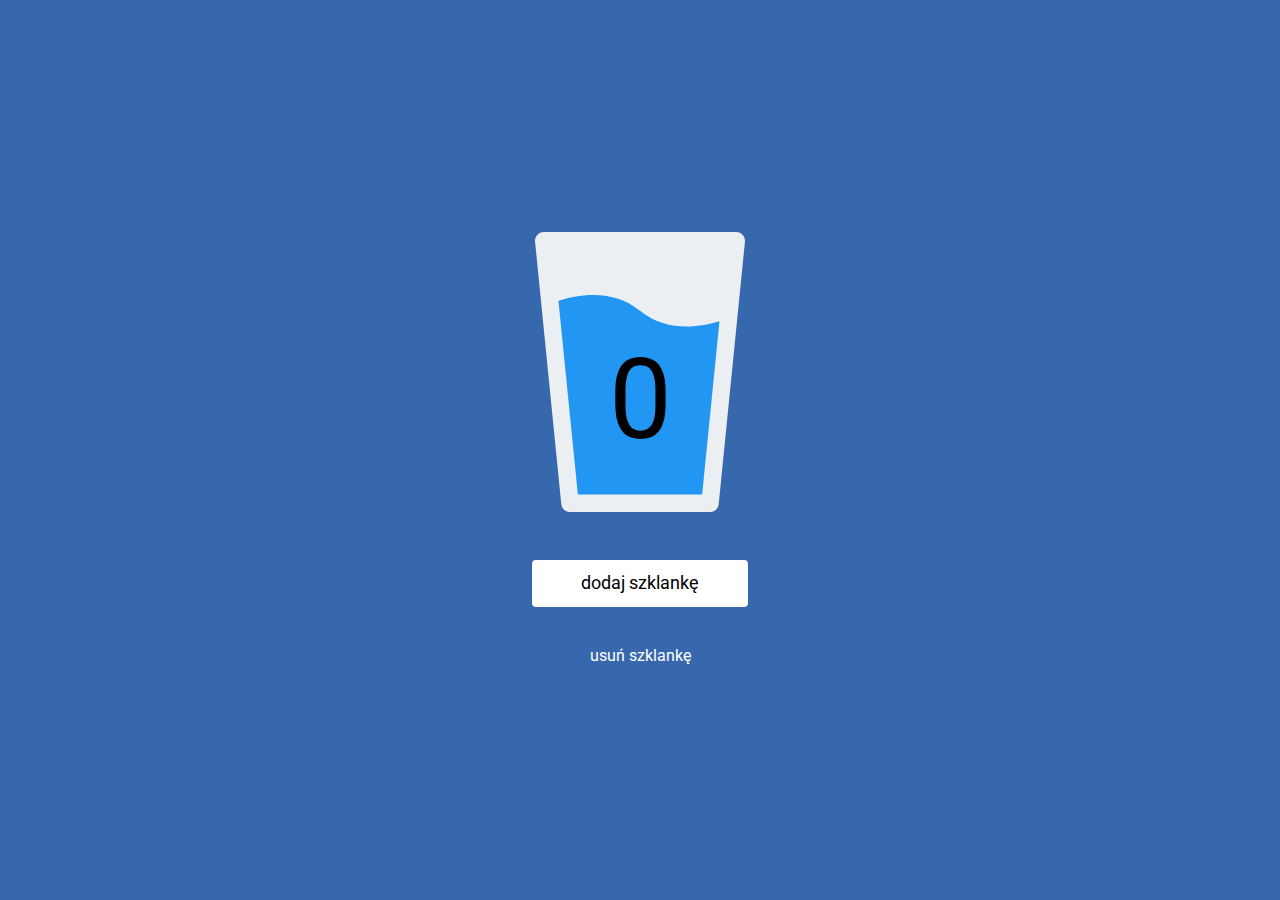
<file: index.html>
<!DOCTYPE html>
<html lang="pl">

<head>
  <meta charset="UTF-8" />
  <meta name="viewport" content="width=device-width, initial-scale=1.0" />
  <meta http-equiv="X-UA-Compatible" content="ie=edge" />
  <title>Hydrapp</title>
  <meta name="description" content="Description" />

  <!-- Title -->
  <meta property="og:title" content="Hydrapp" />
  <!-- OPTIONAL description. 2-4 sentences. -->
  <meta property="og:description" content="Water reminder app" />
  <!-- full url with http(s) ie. https://maciejkorsan.github.io/my-repo/ -->
  <meta property="og:url" content="https://kamilpreweda.github.io/hydrapp/" />
  <!-- full url to the image with http(s) ie. https://maciejkorsan.github.io/my-repo/assets/img/fb.png. Facebook suggests at least 1200 x 630. -->
  <meta property="og:image" content="https://maciejkorsan.com/wtf-gulp-starter/assets/img/cover.png" />

  <link rel="manifest" href="manifest.json" />
  <meta name="apple-mobile-web-app-capable" content="yes" />
  <link rel="apple-touch-icon" sizes="192x192" href="assets/pwa/icons/icon-192x192.png" />

  <link rel="icon" type="image/png" href="assets/pwa/icons/icon-192x192.png" />

  <link rel="stylesheet" href="css/main.css" />
</head>

<body class="body">
  <img class="glass" src="assets/img/water-glass.svg" alt="Glass of water icon.">
  <span class="counter counter--js">0</span>
  <button class="add add--js">dodaj szklankę</button>
  <button class="remove remove--js">usuń szklankę</button>
  <button class="korsan korsan--js">Znajdź Korsana</button>
  <img class="matrioszka matrioszka__128 matrioszka__128--js" src="assets/img/matrioszka128.svg"
    alt="figurka matrioszki 128x128.">
  <img class="matrioszka matrioszka__96 matrioszka__96--js" src="assets/img/matrioszka96.svg"
    alt="figurka matrioszki 96x96.">
  <img class="matrioszka matrioszka__72 matrioszka__72--js" src="assets/img/matrioszka72.svg"
    alt="figurka matrioszki 72x72.">
  <img class="matrioszka matrioszka__64 matrioszka__64--js" src="assets/img/matrioszka64.svg"
    alt="figurka matrioszki 64x64.">
  <img class="matrioszka matrioszka__48 matrioszka__48--js" src="assets/img/matrioszka48.svg"
    alt="figurka matrioszki 48x48.">
  <img class="matrioszka matrioszka__32 matrioszka__32--js" src="assets/img/matrioszka32.svg"
    alt="figurka matrioszki 32x32.">
  <img class="matrioszka matrioszka__24 matrioszka__24--js" src="assets/img/matrioszka24.svg"
    alt="figurka matrioszki 24x24.">
  <img class="matrioszka matrioszka__16 matrioszka__16--js" src="assets/img/matrioszka16.svg"
    alt="figurka matrioszki 16x16.">
  <script src="js/main.js"></script>
</body>

</html>
</file>
<file: css/main.css>
/*! normalize.css v8.0.1 | MIT License | github.com/necolas/normalize.css */
/* Document
   ========================================================================== */
/**
 * 1. Correct the line height in all browsers.
 * 2. Prevent adjustments of font size after orientation changes in iOS.
 */
@import url("https://fonts.googleapis.com/css?family=Roboto:400,700&display=swap&subset=latin-ext");
html {
  line-height: 1.15;
  /* 1 */
  -webkit-text-size-adjust: 100%;
  /* 2 */ }

/* Sections
   ========================================================================== */
/**
 * Remove the margin in all browsers.
 */
body {
  margin: 0; }

/**
 * Render the `main` element consistently in IE.
 */
main {
  display: block; }

/**
 * Correct the font size and margin on `h1` elements within `section` and
 * `article` contexts in Chrome, Firefox, and Safari.
 */
h1 {
  font-size: 2em;
  margin: 0.67em 0; }

/* Grouping content
   ========================================================================== */
/**
 * 1. Add the correct box sizing in Firefox.
 * 2. Show the overflow in Edge and IE.
 */
hr {
  -webkit-box-sizing: content-box;
          box-sizing: content-box;
  /* 1 */
  height: 0;
  /* 1 */
  overflow: visible;
  /* 2 */ }

/**
 * 1. Correct the inheritance and scaling of font size in all browsers.
 * 2. Correct the odd `em` font sizing in all browsers.
 */
pre {
  font-family: monospace, monospace;
  /* 1 */
  font-size: 1em;
  /* 2 */ }

/* Text-level semantics
   ========================================================================== */
/**
 * Remove the gray background on active links in IE 10.
 */
a {
  background-color: transparent; }

/**
 * 1. Remove the bottom border in Chrome 57-
 * 2. Add the correct text decoration in Chrome, Edge, IE, Opera, and Safari.
 */
abbr[title] {
  border-bottom: none;
  /* 1 */
  text-decoration: underline;
  /* 2 */
  -webkit-text-decoration: underline dotted;
          text-decoration: underline dotted;
  /* 2 */ }

/**
 * Add the correct font weight in Chrome, Edge, and Safari.
 */
b,
strong {
  font-weight: bolder; }

/**
 * 1. Correct the inheritance and scaling of font size in all browsers.
 * 2. Correct the odd `em` font sizing in all browsers.
 */
code,
kbd,
samp {
  font-family: monospace, monospace;
  /* 1 */
  font-size: 1em;
  /* 2 */ }

/**
 * Add the correct font size in all browsers.
 */
small {
  font-size: 80%; }

/**
 * Prevent `sub` and `sup` elements from affecting the line height in
 * all browsers.
 */
sub,
sup {
  font-size: 75%;
  line-height: 0;
  position: relative;
  vertical-align: baseline; }

sub {
  bottom: -0.25em; }

sup {
  top: -0.5em; }

/* Embedded content
   ========================================================================== */
/**
 * Remove the border on images inside links in IE 10.
 */
img {
  border-style: none; }

/* Forms
   ========================================================================== */
/**
 * 1. Change the font styles in all browsers.
 * 2. Remove the margin in Firefox and Safari.
 */
button,
input,
optgroup,
select,
textarea {
  font-family: inherit;
  /* 1 */
  font-size: 100%;
  /* 1 */
  line-height: 1.15;
  /* 1 */
  margin: 0;
  /* 2 */ }

/**
 * Show the overflow in IE.
 * 1. Show the overflow in Edge.
 */
button,
input {
  /* 1 */
  overflow: visible; }

/**
 * Remove the inheritance of text transform in Edge, Firefox, and IE.
 * 1. Remove the inheritance of text transform in Firefox.
 */
button,
select {
  /* 1 */
  text-transform: none; }

/**
 * Correct the inability to style clickable types in iOS and Safari.
 */
button,
[type="button"],
[type="reset"],
[type="submit"] {
  -webkit-appearance: button; }

/**
 * Remove the inner border and padding in Firefox.
 */
button::-moz-focus-inner,
[type="button"]::-moz-focus-inner,
[type="reset"]::-moz-focus-inner,
[type="submit"]::-moz-focus-inner {
  border-style: none;
  padding: 0; }

/**
 * Restore the focus styles unset by the previous rule.
 */
button:-moz-focusring,
[type="button"]:-moz-focusring,
[type="reset"]:-moz-focusring,
[type="submit"]:-moz-focusring {
  outline: 1px dotted ButtonText; }

/**
 * Correct the padding in Firefox.
 */
fieldset {
  padding: 0.35em 0.75em 0.625em; }

/**
 * 1. Correct the text wrapping in Edge and IE.
 * 2. Correct the color inheritance from `fieldset` elements in IE.
 * 3. Remove the padding so developers are not caught out when they zero out
 *    `fieldset` elements in all browsers.
 */
legend {
  -webkit-box-sizing: border-box;
          box-sizing: border-box;
  /* 1 */
  color: inherit;
  /* 2 */
  display: table;
  /* 1 */
  max-width: 100%;
  /* 1 */
  padding: 0;
  /* 3 */
  white-space: normal;
  /* 1 */ }

/**
 * Add the correct vertical alignment in Chrome, Firefox, and Opera.
 */
progress {
  vertical-align: baseline; }

/**
 * Remove the default vertical scrollbar in IE 10+.
 */
textarea {
  overflow: auto; }

/**
 * 1. Add the correct box sizing in IE 10.
 * 2. Remove the padding in IE 10.
 */
[type="checkbox"],
[type="radio"] {
  -webkit-box-sizing: border-box;
          box-sizing: border-box;
  /* 1 */
  padding: 0;
  /* 2 */ }

/**
 * Correct the cursor style of increment and decrement buttons in Chrome.
 */
[type="number"]::-webkit-inner-spin-button,
[type="number"]::-webkit-outer-spin-button {
  height: auto; }

/**
 * 1. Correct the odd appearance in Chrome and Safari.
 * 2. Correct the outline style in Safari.
 */
[type="search"] {
  -webkit-appearance: textfield;
  /* 1 */
  outline-offset: -2px;
  /* 2 */ }

/**
 * Remove the inner padding in Chrome and Safari on macOS.
 */
[type="search"]::-webkit-search-decoration {
  -webkit-appearance: none; }

/**
 * 1. Correct the inability to style clickable types in iOS and Safari.
 * 2. Change font properties to `inherit` in Safari.
 */
::-webkit-file-upload-button {
  -webkit-appearance: button;
  /* 1 */
  font: inherit;
  /* 2 */ }

/* Interactive
   ========================================================================== */
/*
 * Add the correct display in Edge, IE 10+, and Firefox.
 */
details {
  display: block; }

/*
 * Add the correct display in all browsers.
 */
summary {
  display: list-item; }

/* Misc
   ========================================================================== */
/**
 * Add the correct display in IE 10+.
 */
template {
  display: none; }

/**
 * Add the correct display in IE 10.
 */
[hidden] {
  display: none; }

@-webkit-keyframes glassAnimation {
  0% {
    -webkit-transform: rotate(0deg);
            transform: rotate(0deg); }
  25% {
    -webkit-transform: rotate(5deg);
            transform: rotate(5deg); }
  50% {
    -webkit-transform: rotate(0deg);
            transform: rotate(0deg); }
  75% {
    -webkit-transform: rotate(-5deg);
            transform: rotate(-5deg); }
  100% {
    -webkit-transform: rotate(0deg);
            transform: rotate(0deg); } }

@keyframes glassAnimation {
  0% {
    -webkit-transform: rotate(0deg);
            transform: rotate(0deg); }
  25% {
    -webkit-transform: rotate(5deg);
            transform: rotate(5deg); }
  50% {
    -webkit-transform: rotate(0deg);
            transform: rotate(0deg); }
  75% {
    -webkit-transform: rotate(-5deg);
            transform: rotate(-5deg); }
  100% {
    -webkit-transform: rotate(0deg);
            transform: rotate(0deg); } }

@-webkit-keyframes matrioszkaAnimation {
  0% {
    -webkit-transform: rotate(0deg);
            transform: rotate(0deg); }
  10% {
    -webkit-transform: rotate(5deg);
            transform: rotate(5deg); }
  20% {
    -webkit-transform: rotate(0deg);
            transform: rotate(0deg); }
  30% {
    -webkit-transform: rotate(-5deg);
            transform: rotate(-5deg); }
  40% {
    -webkit-transform: rotate(0deg);
            transform: rotate(0deg); }
  100% {
    -webkit-transform: rotate(0deg);
            transform: rotate(0deg); } }

@keyframes matrioszkaAnimation {
  0% {
    -webkit-transform: rotate(0deg);
            transform: rotate(0deg); }
  10% {
    -webkit-transform: rotate(5deg);
            transform: rotate(5deg); }
  20% {
    -webkit-transform: rotate(0deg);
            transform: rotate(0deg); }
  30% {
    -webkit-transform: rotate(-5deg);
            transform: rotate(-5deg); }
  40% {
    -webkit-transform: rotate(0deg);
            transform: rotate(0deg); }
  100% {
    -webkit-transform: rotate(0deg);
            transform: rotate(0deg); } }

html {
  -webkit-box-sizing: border-box;
          box-sizing: border-box;
  font-family: 'Roboto', sans-serif; }

*,
*:before,
*:after {
  -webkit-box-sizing: inherit;
          box-sizing: inherit; }

body {
  background: #3767AD;
  color: #000;
  min-height: 100vh;
  height: 100%;
  display: -webkit-box;
  display: -ms-flexbox;
  display: flex;
  -webkit-box-orient: vertical;
  -webkit-box-direction: normal;
      -ms-flex-direction: column;
          flex-direction: column;
  -webkit-box-pack: center;
      -ms-flex-pack: center;
          justify-content: center;
  -webkit-box-align: center;
      -ms-flex-align: center;
          align-items: center;
  -webkit-transition: 2s;
  -o-transition: 2s;
  transition: 2s; }

.body--js {
  background: black; }

.glass {
  position: relative; }
  .glass:hover {
    -webkit-animation: glassAnimation .3s infinite;
            animation: glassAnimation .3s infinite; }
  .glass__hidden {
    display: none; }

.counter {
  position: absolute;
  font-size: 112px;
  -webkit-transform: translateY(-50.5px);
      -ms-transform: translateY(-50.5px);
          transform: translateY(-50.5px); }
  .counter__hidden {
    display: none; }

.add {
  margin-top: 48px;
  font-size: 18px;
  background: #fff;
  min-width: 216px;
  min-height: 47px;
  border: none;
  border-radius: 4px;
  -webkit-transition: .3s;
  -o-transition: .3s;
  transition: .3s;
  cursor: pointer; }
  .add:hover {
    background: black;
    color: white; }
  .add__hidden {
    display: none; }

.remove {
  margin-top: 38px;
  min-width: 184px;
  min-height: 23px;
  color: white;
  background: #3767AD;
  border: none;
  -webkit-transition: .3s;
  -o-transition: .3s;
  transition: .3s;
  cursor: pointer; }
  .remove:hover {
    -webkit-transform: scale(1.2);
        -ms-transform: scale(1.2);
            transform: scale(1.2); }
  .remove__hidden {
    display: none; }

.matrioszka {
  -webkit-animation: matrioszkaAnimation 2s infinite;
          animation: matrioszkaAnimation 2s infinite;
  cursor: pointer;
  position: absolute;
  display: none; }

.korsan {
  display: none; }

@media (min-width: 2000px) and (min-height: 1500px) {
  .korsan {
    display: block;
    position: fixed;
    bottom: 10px;
    border: none;
    background-color: #3767AD;
    color: white;
    opacity: .1;
    cursor: pointer;
    -webkit-transition: 2s;
    -o-transition: 2s;
    transition: 2s; }
  .matrioszka__512 {
    z-index: 9; }
  @-webkit-keyframes matrioszka512 {
    from {
      opacity: 1; }
    to {
      opacity: 0; } }
  @keyframes matrioszka512 {
    from {
      opacity: 1; }
    to {
      opacity: 0; } }
  .matrioszka__512--activated {
    -webkit-animation: matrioszka512 .3s linear forwards;
            animation: matrioszka512 .3s linear forwards; }
  .matrioszka__128 {
    z-index: 8; }
  @-webkit-keyframes matrioszka128 {
    from {
      -webkit-transform: translate(0%, 0%);
              transform: translate(0%, 0%); }
    to {
      -webkit-transform: translate(-100%, 333%);
              transform: translate(-100%, 333%); } }
  @keyframes matrioszka128 {
    from {
      -webkit-transform: translate(0%, 0%);
              transform: translate(0%, 0%); }
    to {
      -webkit-transform: translate(-100%, 333%);
              transform: translate(-100%, 333%); } }
  .matrioszka__128--activated {
    -webkit-animation: matrioszka128 .3s linear forwards;
            animation: matrioszka128 .3s linear forwards;
    -webkit-animation-delay: .3s;
            animation-delay: .3s; }
  .matrioszka__96 {
    z-index: 7; }
  @-webkit-keyframes matrioszka96 {
    from {
      -webkit-transform: translate(0%, 0%);
              transform: translate(0%, 0%); }
    to {
      -webkit-transform: translate(-50%, 460%);
              transform: translate(-50%, 460%); } }
  @keyframes matrioszka96 {
    from {
      -webkit-transform: translate(0%, 0%);
              transform: translate(0%, 0%); }
    to {
      -webkit-transform: translate(-50%, 460%);
              transform: translate(-50%, 460%); } }
  .matrioszka__96--activated {
    -webkit-animation: matrioszka96 .3s linear forwards;
            animation: matrioszka96 .3s linear forwards;
    -webkit-animation-delay: .6s;
            animation-delay: .6s; }
  .matrioszka__72 {
    z-index: 6; }
  @-webkit-keyframes matrioszka72 {
    from {
      -webkit-transform: translate(0%, 0%);
              transform: translate(0%, 0%); }
    to {
      -webkit-transform: translate(25%, 630%);
              transform: translate(25%, 630%); } }
  @keyframes matrioszka72 {
    from {
      -webkit-transform: translate(0%, 0%);
              transform: translate(0%, 0%); }
    to {
      -webkit-transform: translate(25%, 630%);
              transform: translate(25%, 630%); } }
  .matrioszka__72--activated {
    -webkit-animation: matrioszka72 .3s linear forwards;
            animation: matrioszka72 .3s linear forwards;
    -webkit-animation-delay: .9s;
            animation-delay: .9s; }
  .matrioszka__64 {
    z-index: 5; }
  @-webkit-keyframes matrioszka64 {
    from {
      -webkit-transform: translate(0%, 0%);
              transform: translate(0%, 0%); }
    to {
      -webkit-transform: translate(100%, 715%);
              transform: translate(100%, 715%); } }
  @keyframes matrioszka64 {
    from {
      -webkit-transform: translate(0%, 0%);
              transform: translate(0%, 0%); }
    to {
      -webkit-transform: translate(100%, 715%);
              transform: translate(100%, 715%); } }
  .matrioszka__64--activated {
    -webkit-animation: matrioszka64 .3s linear forwards;
            animation: matrioszka64 .3s linear forwards;
    -webkit-animation-delay: 1.2s;
            animation-delay: 1.2s; }
  .matrioszka__48 {
    z-index: 4; }
  @-webkit-keyframes matrioszka48 {
    from {
      -webkit-transform: translate(0%, 0%);
              transform: translate(0%, 0%); }
    to {
      -webkit-transform: translate(220%, 970%);
              transform: translate(220%, 970%); } }
  @keyframes matrioszka48 {
    from {
      -webkit-transform: translate(0%, 0%);
              transform: translate(0%, 0%); }
    to {
      -webkit-transform: translate(220%, 970%);
              transform: translate(220%, 970%); } }
  .matrioszka__48--activated {
    -webkit-animation: matrioszka48 .3s linear forwards;
            animation: matrioszka48 .3s linear forwards;
    -webkit-animation-delay: 1.5s;
            animation-delay: 1.5s; }
  .matrioszka__32 {
    z-index: 3; }
  @-webkit-keyframes matrioszka32 {
    from {
      -webkit-transform: translate(0%, 0%);
              transform: translate(0%, 0%); }
    to {
      -webkit-transform: translate(450%, 1475%);
              transform: translate(450%, 1475%); } }
  @keyframes matrioszka32 {
    from {
      -webkit-transform: translate(0%, 0%);
              transform: translate(0%, 0%); }
    to {
      -webkit-transform: translate(450%, 1475%);
              transform: translate(450%, 1475%); } }
  .matrioszka__32--activated {
    -webkit-animation: matrioszka32 .3s linear forwards;
            animation: matrioszka32 .3s linear forwards;
    -webkit-animation-delay: 1.8s;
            animation-delay: 1.8s; }
  .matrioszka__24 {
    z-index: 1; }
  @-webkit-keyframes matrioszka24 {
    from {
      -webkit-transform: translate(0%, 0%);
              transform: translate(0%, 0%); }
    to {
      -webkit-transform: translate(750%, 1975%);
              transform: translate(750%, 1975%); } }
  @keyframes matrioszka24 {
    from {
      -webkit-transform: translate(0%, 0%);
              transform: translate(0%, 0%); }
    to {
      -webkit-transform: translate(750%, 1975%);
              transform: translate(750%, 1975%); } }
  .matrioszka__24--activated {
    -webkit-animation: matrioszka24 .3s linear forwards;
            animation: matrioszka24 .3s linear forwards;
    -webkit-animation-delay: 2.1s;
            animation-delay: 2.1s; }
  .matrioszka__16 {
    z-index: 0; }
  @-webkit-keyframes matrioszka16 {
    from {
      -webkit-transform: translate(0%, 0%);
              transform: translate(0%, 0%); }
    to {
      -webkit-transform: translate(1300%, 2990%);
              transform: translate(1300%, 2990%); } }
  @keyframes matrioszka16 {
    from {
      -webkit-transform: translate(0%, 0%);
              transform: translate(0%, 0%); }
    to {
      -webkit-transform: translate(1300%, 2990%);
              transform: translate(1300%, 2990%); } }
  .matrioszka__16--activated {
    -webkit-animation: matrioszka16 .3s linear forwards;
            animation: matrioszka16 .3s linear forwards;
    -webkit-animation-delay: 2.4s;
            animation-delay: 2.4s; } }

@-webkit-keyframes bubble {
  from {
    opacity: 1; }
  to {
    opacity: 0; } }

@keyframes bubble {
  from {
    opacity: 1; }
  to {
    opacity: 0; } }

.speech-bubble {
  position: relative;
  background: #ffffff;
  border-radius: .4em;
  padding: 5px;
  -webkit-transform: translate(200%, 1500%);
      -ms-transform: translate(200%, 1500%);
          transform: translate(200%, 1500%);
  -webkit-animation: bubble 3s forwards;
          animation: bubble 3s forwards; }

.speech-bubble:after {
  content: '';
  position: absolute;
  bottom: 0;
  left: 50%;
  width: 0;
  height: 0;
  border: 23px solid transparent;
  border-top-color: #ffffff;
  border-bottom: 0;
  border-left: 0;
  margin-left: -11.5px;
  margin-bottom: -23px; }

@-webkit-keyframes falcon {
  from {
    -webkit-transform: translate(-500%, -200%);
            transform: translate(-500%, -200%); }
  to {
    -webkit-transform: translate(0, 0%);
            transform: translate(0, 0%); } }

@keyframes falcon {
  from {
    -webkit-transform: translate(-500%, -200%);
            transform: translate(-500%, -200%); }
  to {
    -webkit-transform: translate(0, 0%);
            transform: translate(0, 0%); } }

.falcon {
  position: absolute;
  -webkit-animation: falcon 1s ease-out forwards;
          animation: falcon 1s ease-out forwards; }

/*# sourceMappingURL=main.css.map */
</file>
